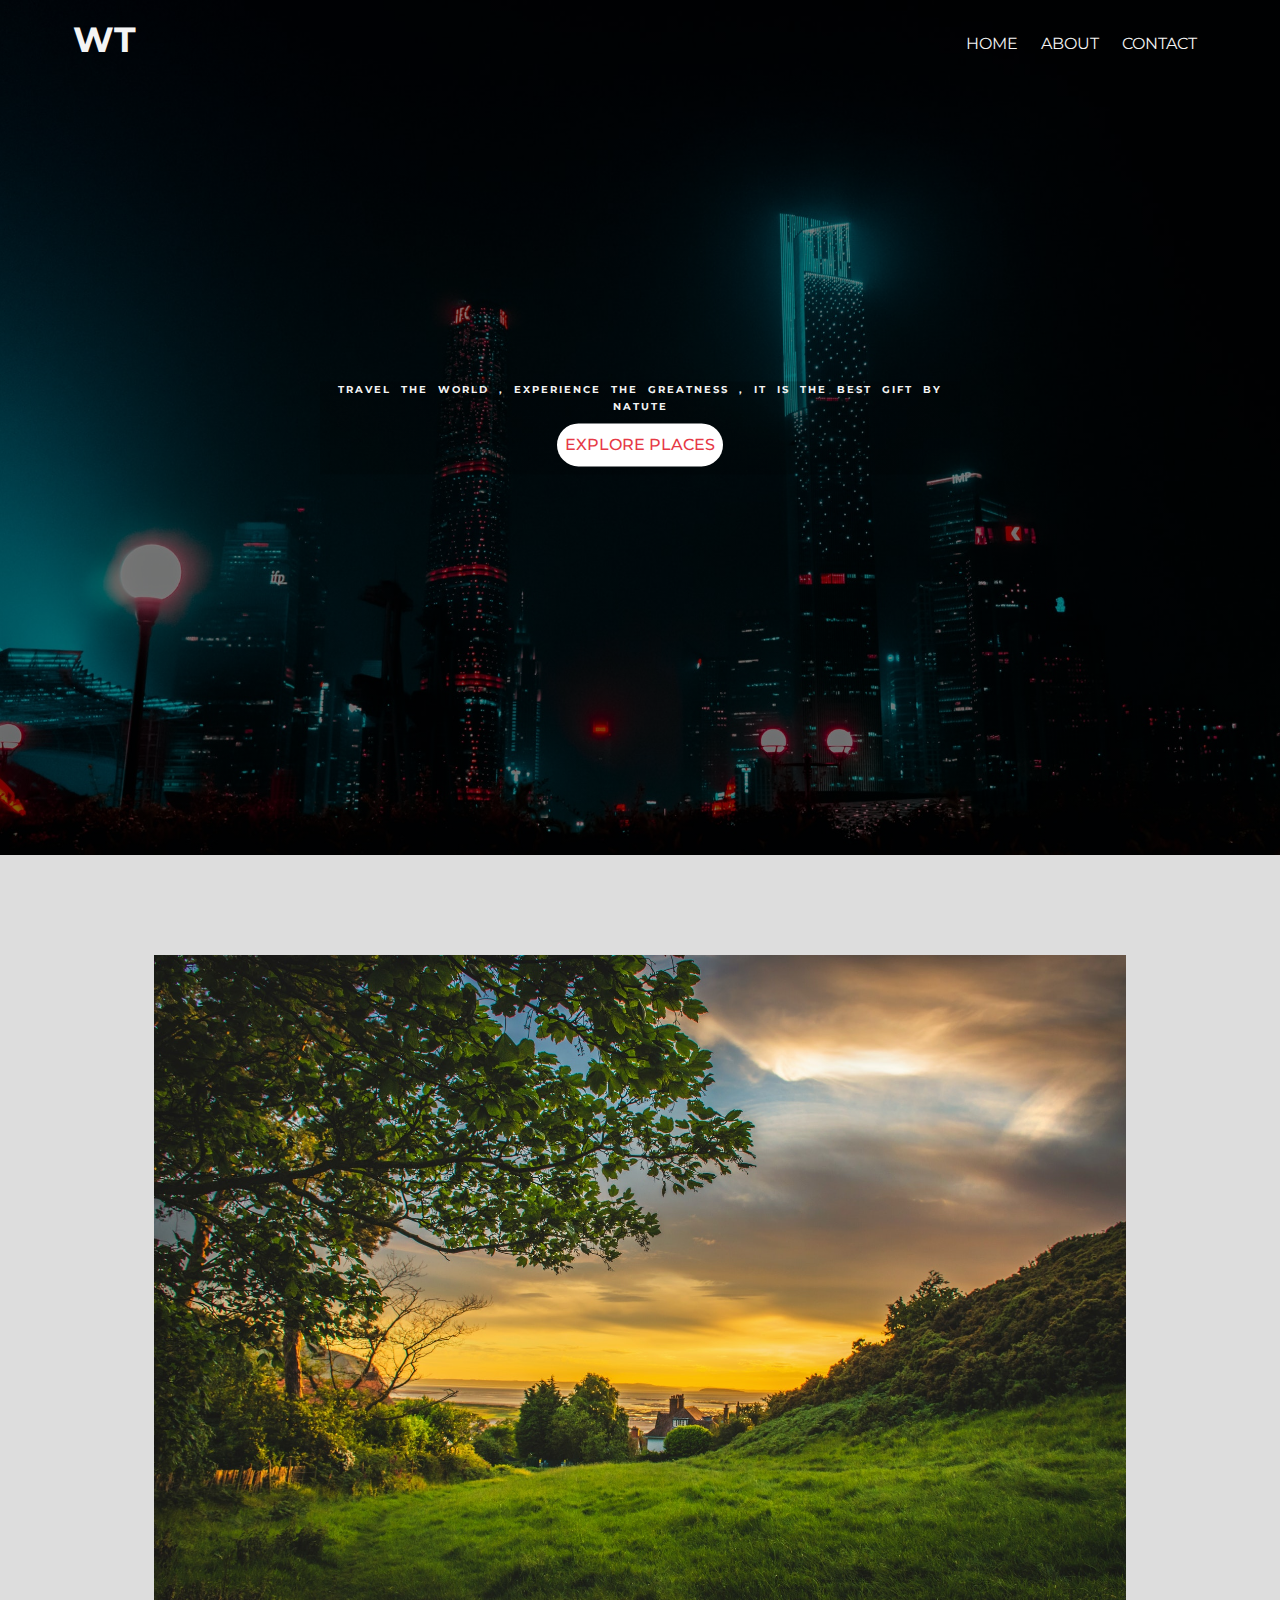
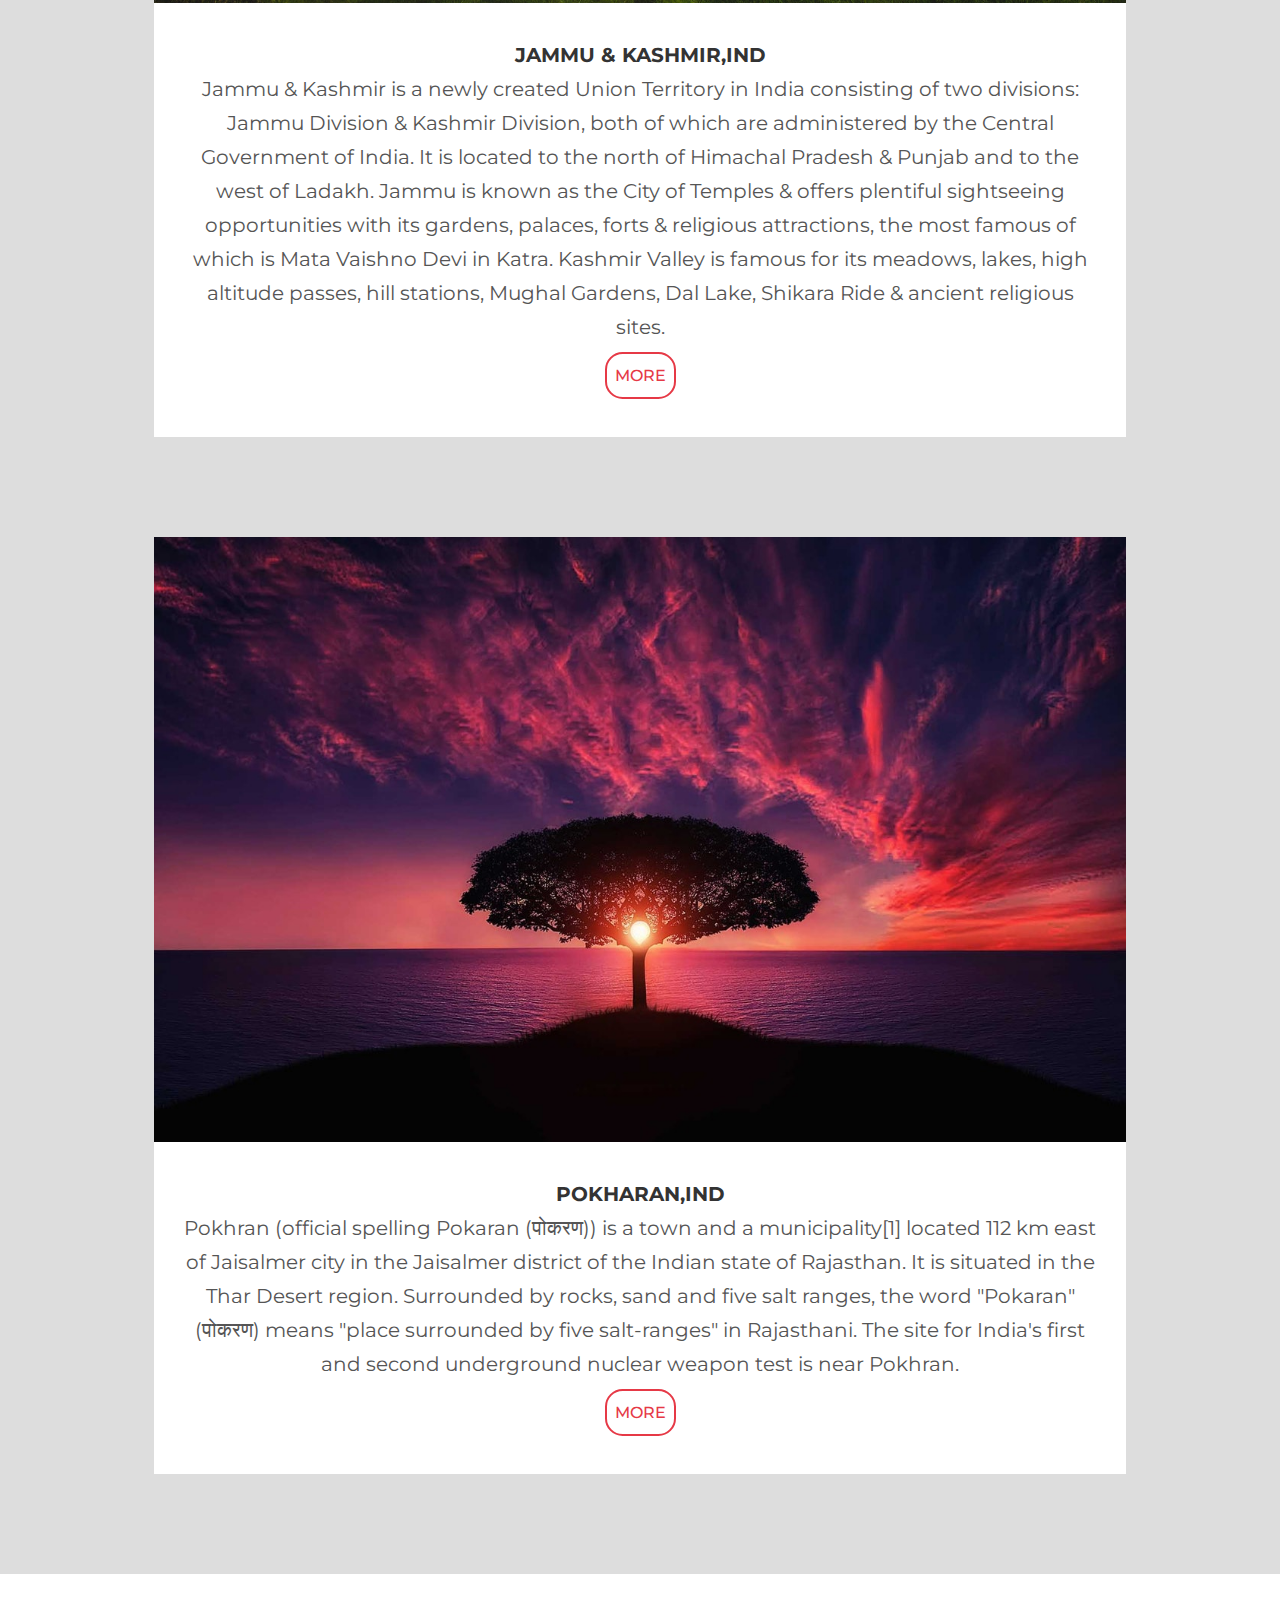
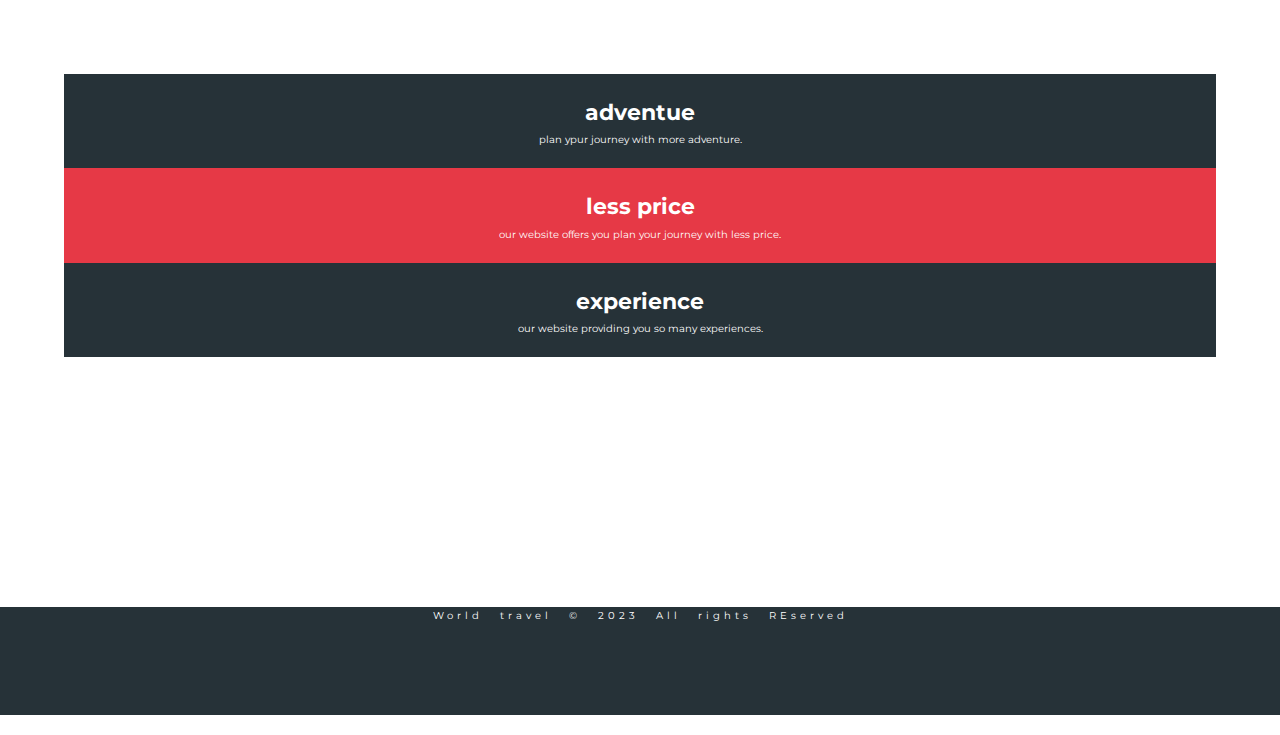
<file: index.html>
<!DOCTYPE html>
<html lang="en">
<head>
    <meta charset="UTF-8">
    <meta http-equiv="X-UA-Compatible" content="IE=edge">
    <meta name="viewport" content="width=device-width, initial-scale=1.0">
    <link rel="stylesheet" href="./css/style.css">
    <link rel="stylesheet" href="https://cdnjs.cloudflare.com/ajax/libs/font-awesome/6.3.0/css/all.min.css" integrity="sha512-SzlrxWUlpfuzQ+pcUCosxcglQRNAq/DZjVsC0lE40xsADsfeQoEypE+enwcOiGjk/bSuGGKHEyjSoQ1zVisanQ==" crossorigin="anonymous" referrerpolicy="no-referrer" />
    <title>Travel Website!</title>
</head>
<body>
    <header class="header">
        <nav class="navbar">
           <div class="container">

                <h1 class="logo lg-heading text-light"> WT </h1>
                <ul class="nav-items">
                <li class="nav-item"><a href="./index.html">Home</a></li>
                <li class="nav-item"><a href="./about.html">About</a></li>
                <li class="nav-item"><a href="./contact.html">contact</a></li>
                </ul>
            </div>
        </nav>
            <div class="header-content">
                <h1 class="lg-heading text-light main-heading"> travel the world</h1>
                <p class="text-light"><b>travel the world , experience the greatness , It is the best gift by natute</b></p>
                <a href="#Explore Places" class="btn btn-primary text-red">Explore Places</a>

            </div> 

    </header>
    <section class="showcase" id="Explore Places">
        <div class="container">
            <div class="row row1">
                <div class="img-box">
                    <img src="./image/showcase-photo3.jpg" alt="">
                </div>
                <div class="text-box">
                    <h2 class="lg-heading text-black">JAMMU & KASHMIR,IND</h2>
                    <p class="text-black text-gray">Jammu & Kashmir is a newly created Union Territory in India consisting of two divisions: Jammu Division & Kashmir Division, both of which are administered by the Central Government of India. It is located to the north of Himachal Pradesh & Punjab and to the west of Ladakh. Jammu is known as the City of Temples & offers plentiful sightseeing opportunities with its gardens, palaces, forts & religious attractions, the most famous of which is Mata Vaishno Devi in Katra. Kashmir Valley is famous for its meadows, lakes, high altitude passes, hill stations, Mughal Gardens, Dal Lake, Shikara Ride & ancient religious sites.</p>
                    <a href="./about.html" class="btn btn-secondry">more</a>
                </div>
            </div>
            <div class="row row2">
                <div class="img-box">
                    <img src="./image/showcase-photo1.jpg" alt="">
                </div>
                <div class="text-box">
                    <h2 class="lg-heading text-black">POKHARAN,IND</h2>
                    <p class="text-black text-gray ">Pokhran (official spelling Pokaran (पोकरण)) is a town and a municipality[1] located 112 km east of Jaisalmer city in the Jaisalmer district of the Indian state of Rajasthan. It is situated in the Thar Desert region. Surrounded by rocks, sand and five salt ranges, the word "Pokaran" (पोकरण) means "place surrounded by five salt-ranges" in Rajasthani. The site for India's first and second underground nuclear weapon test is near Pokhran.</p>
                    <a href="./about.html" class="btn btn-secondry">more</a>
                </div>
            </div>
        </div>

    </section>
    <section class="features">
        <div class="container">
            <div class="box-wrapper">
                <div class="box box-1">
                    <i class="fa-solid fa-route fa-2x text-red"></i>
                    <h2 class="md-headnig">adventue</h2>
                    <p class="">plan ypur journey with more adventure.</p>

                </div>
                <div class="box box-2">
                    <i class="fa-solid fa-strikethrough fa-2x"></i>
                    <h2 class="md-headnig">less price</h2>
                    <p class="">our website offers you plan your journey with less price.</p>
                    
                </div>
                <div class="box box-3">
                    <i class="fa-solid fa-user-check fa-2x text-red"></i>
                    <h2 class="md-headnig">experience</h2>
                    <p class="">our website providing you so many experiences.</p>
                    
                </div>
            </div>
        </div>
    </section>
    <footer class="footer">
        <div class="socila-media-links">
            <i class="fab fa-facebook fa-4x"></i>
            <i class="fab fa-instagram fa-4x"></i>
            <i class="fab fa-twitter fa-4x"></i>
        </div>
             <p>World travel &copy; 2023 All rights REserved</p>

    </footer>
    
</body>
</html>
</file>
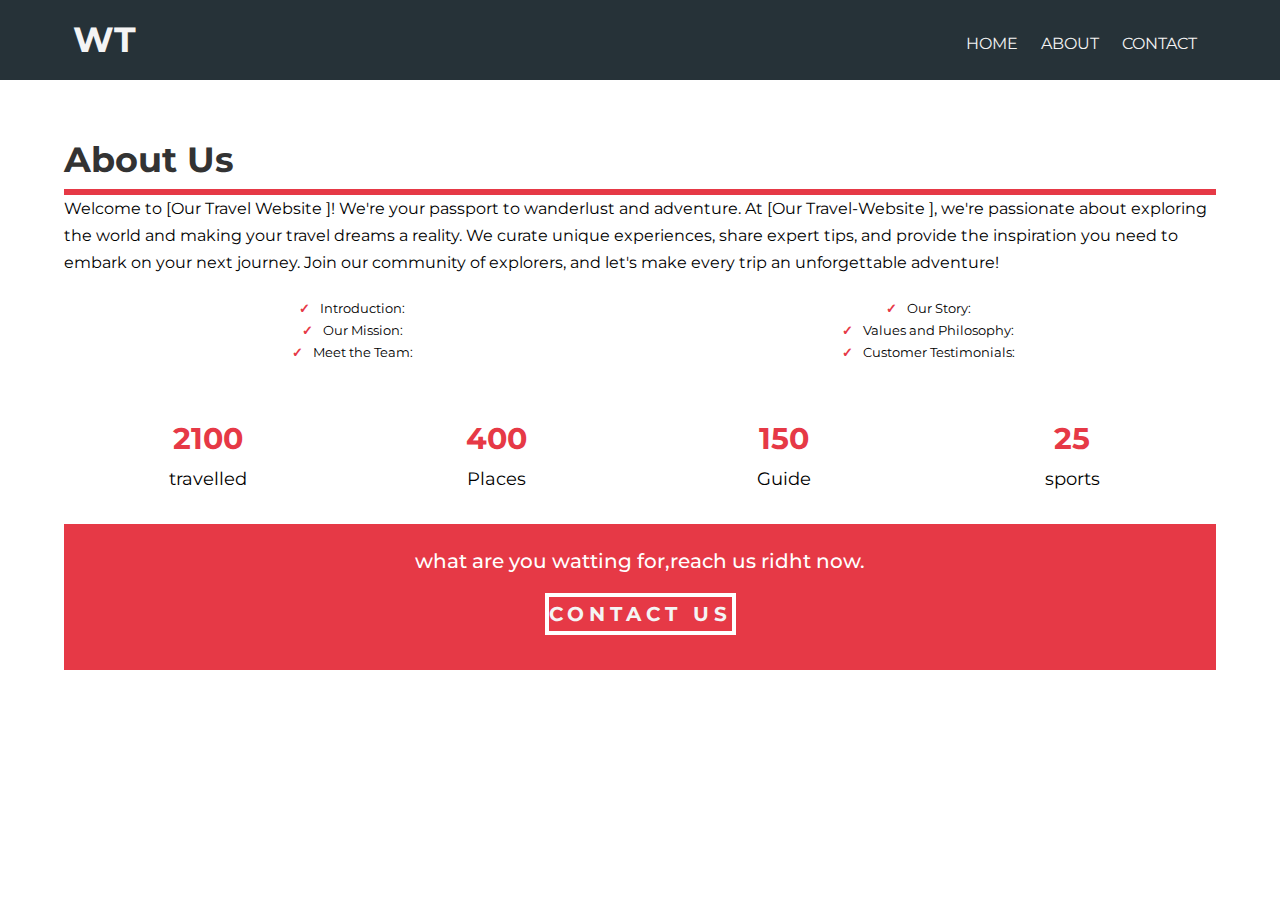
<file: about.html>
<!DOCTYPE html>
<html lang="en">
<head>
    <meta charset="UTF-8">
    <meta http-equiv="X-UA-Compatible" content="IE=edge">
    <meta name="viewport" content="width=device-width, initial-scale=1.0">
    <link rel="stylesheet" href="./css/style.css">
    <link rel="stylesheet" href="https://cdnjs.cloudflare.com/ajax/libs/font-awesome/6.3.0/css/all.min.css" integrity="sha512-SzlrxWUlpfuzQ+pcUCosxcglQRNAq/DZjVsC0lE40xsADsfeQoEypE+enwcOiGjk/bSuGGKHEyjSoQ1zVisanQ==" crossorigin="anonymous" referrerpolicy="no-referrer" />
    <title>Travel Website!</title>
</head>
<body>
    <nav class="navbar bg-dark">
        <div class="container">

             <h1 class="logo lg-heading text-light"> WT </h1>
             <ul class="nav-items">
             <li class="nav-item"><a href="./index.html">Home</a></li>
             <li class="nav-item"><a href="./about.html">About</a></li>
             <li class="nav-item"><a href="./contact.html">contact</a></li>
             </ul>
         </div>
    </nav>
    <section class="about">
        <div class="container">
            <h2 class="lg-heading text-black about-heading">About Us</h2>
            <p style="font-size: medium;">Welcome to [Our Travel Website ]! We're your passport to wanderlust and adventure.

                At [Our Travel-Website ], we're passionate about exploring the world and making your travel dreams a reality. We curate unique experiences, share expert tips, and provide the inspiration you need to embark on your next journey.
                
                Join our community of explorers, and let's make every trip an unforgettable adventure!  </p>

            <div class="about-wrapper">
                <div class="left">
                    <ul>
                        <li>Introduction:</li>
                        <li>Our Mission:</li>
                        <li>Meet the Team:</li>
                    </ul>
                </div>
                <div class="right">
                    <ul>
                        <li>Our Story: </li>
                        <li>Values and Philosophy:</li>
                        <li>Customer Testimonials:</li>
                    </ul>
                </div>

            </div>
            <div class="counts">
                <div class="count-item count-item1">
                <span>2100</span>
                <p>travelled</p>
                </div>
                <div class="count-item count-item2">
                <span>400</span>
                <p>Places</p>
                </div>
                <div class="count-item count-item3">
                    <span>150</span>
                    <p>Guide</p>
                </div>
                <div class="count-item count-item3">
                    <span>25</span>
                    <p>sports</p>
                </div>
            </div>
            <div class="cta-banner">
                <div class="cta-banner-left">
                    <p class="cta-line"> what are you watting for,reach us ridht now.</p>
                </div>
                <div class="cta-banner-right">
                <a href="contact.html" class="btn-cta">Contact us</a>
                </div>
            </div>
        </div>

    </section>

</body>
</html>
</file>
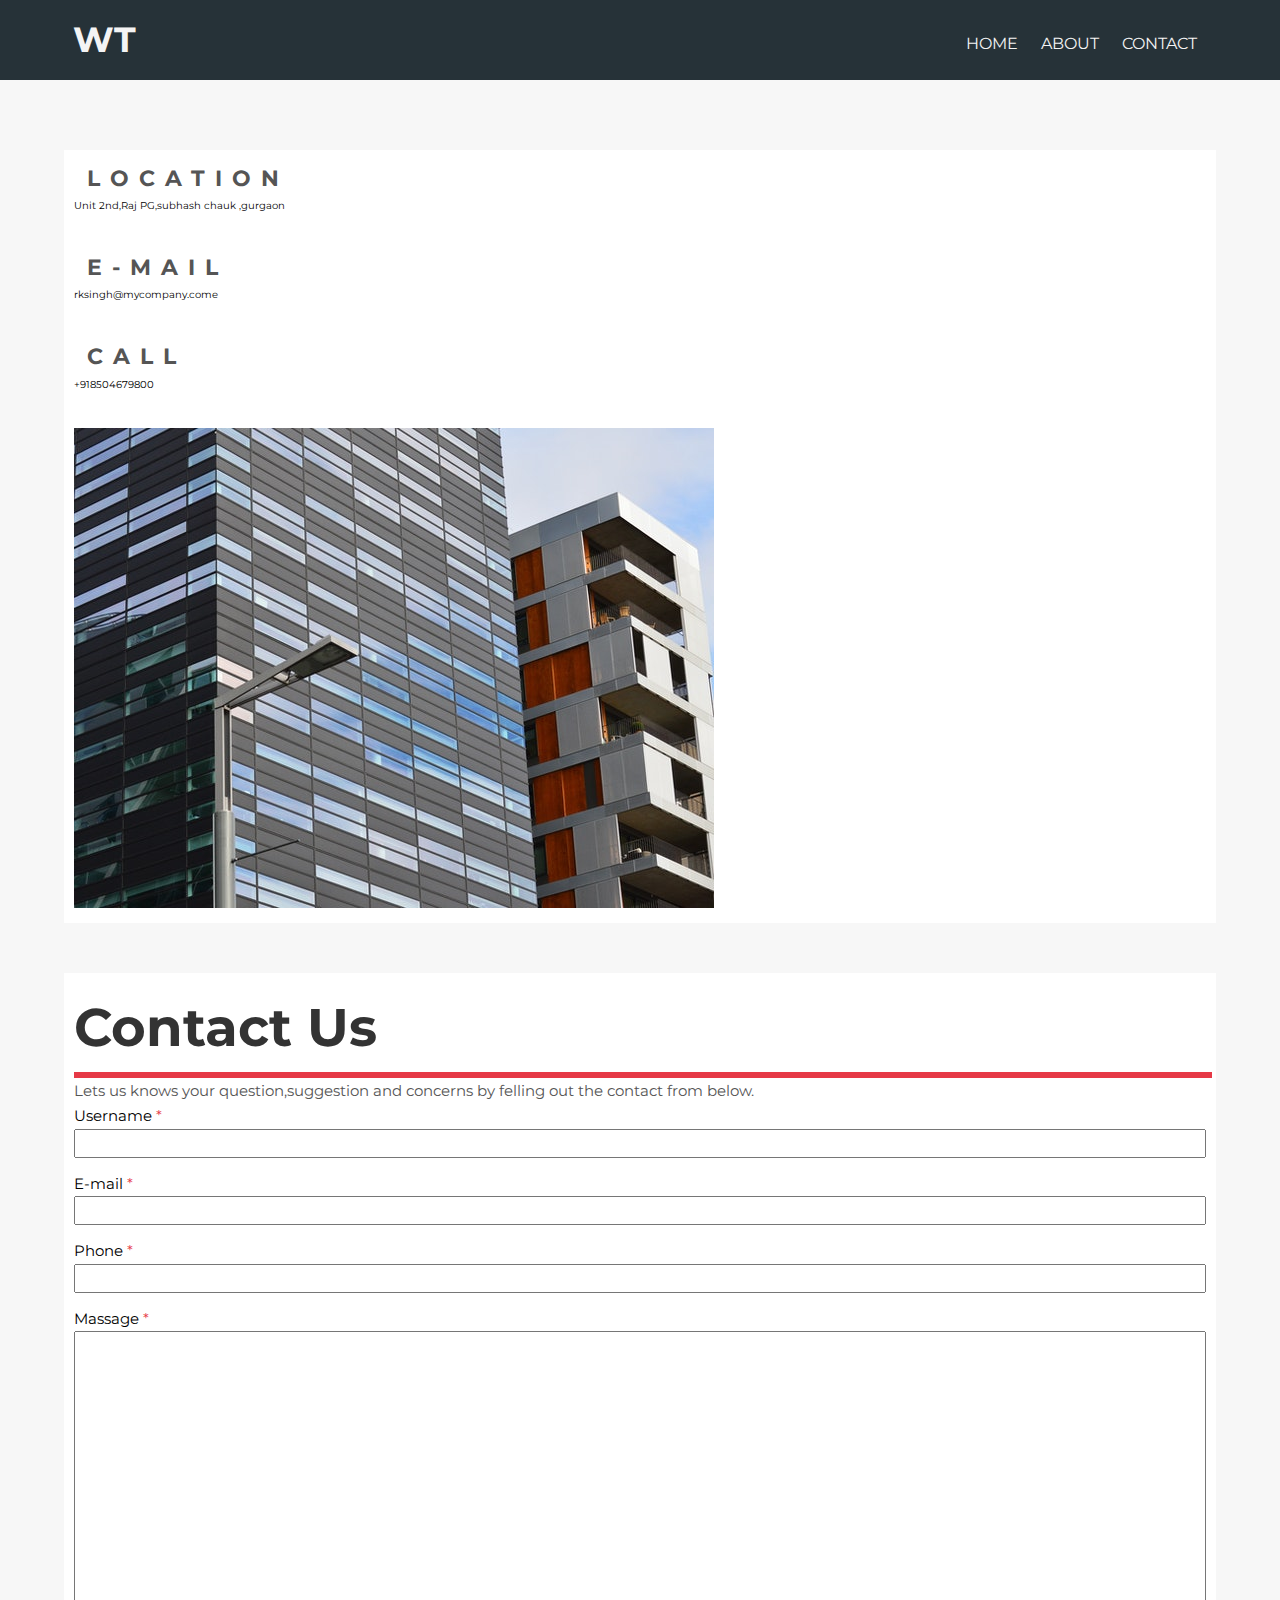
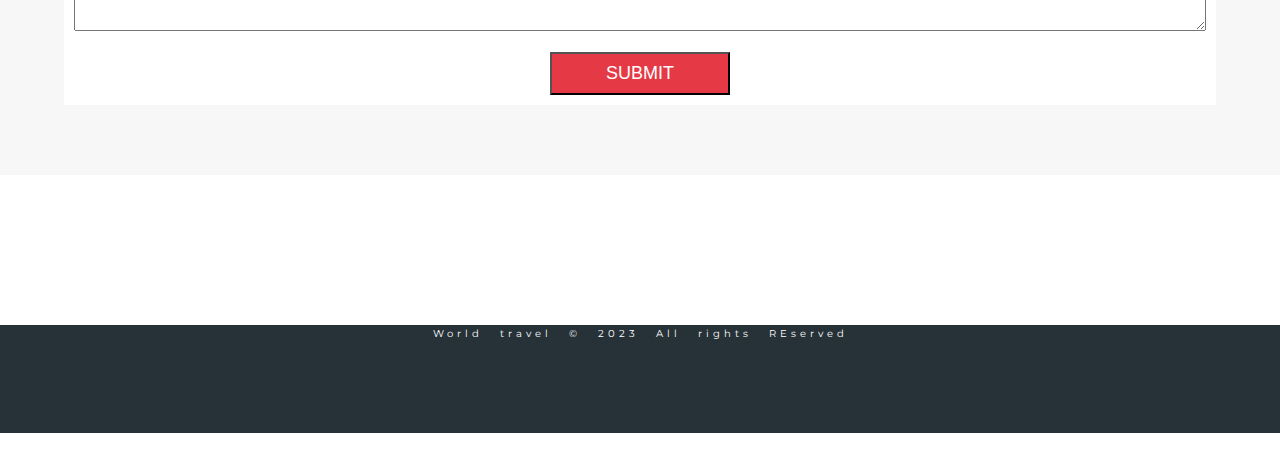
<file: contact.html>
<!DOCTYPE html>
<html lang="en">
<head>
    <meta charset="UTF-8">
    <meta http-equiv="X-UA-Compatible" content="IE=edge">
    <meta name="viewport" content="width=device-width, initial-scale=1.0">
    <link rel="stylesheet" href="./css/style.css">
    <link rel="stylesheet" href="https://cdnjs.cloudflare.com/ajax/libs/font-awesome/6.3.0/css/all.min.css" integrity="sha512-SzlrxWUlpfuzQ+pcUCosxcglQRNAq/DZjVsC0lE40xsADsfeQoEypE+enwcOiGjk/bSuGGKHEyjSoQ1zVisanQ==" crossorigin="anonymous" referrerpolicy="no-referrer" />
    <title>Travel Website!</title>
</head>
<body>
    <nav class="navbar bg-dark">
        <div class="container">

             <h1 class="logo lg-heading text-light"> WT </h1>
             <ul class="nav-items">
             <li class="nav-item"><a href="./index.html">Home</a></li>
             <li class="nav-item"><a href="./about.html">About</a></li>
             <li class="nav-item"><a href="./contact.html">contact</a></li>
             </ul>
         </div>
    </nav>
    <section class="contect-form">
        <div class="container">

            <div class="form-warpper">
                <div class="company-address"> 
                    <div class="address-group">
                        <i class=" fas fa-map-marker-alt fa-3x text-red"></i>
                        <h2 class="text-gray md-headnig">Location</h2>
                        <p>Unit 2nd,Raj PG,subhash chauk ,gurgaon</p>
                    </div>
                    <div class="address-group">
                        <i class=" far fa-envelope fa-3x text-red"></i>
                        <h2 class="text-gray md-headnig">E-mail</h2>
                        <p>rksingh@mycompany.come</p>
                    </div>
                    <div class="address-group">
                        <i class=" fas fa-phone-square-alt fa-3x text-red"></i>
                        <h2 class="text-gray md-headnig">Call</h2>
                        <p>+918504679800</p>
                    </div>
                    <img src="./image/company-img.jpg" alt="company image ">
                </div>
                <form action="" class="form"> 
                    <h1 class="lg-heading text-black">Contact Us</h1>
                    <p class="text-gray">Lets us knows your question,suggestion and concerns by
                        felling out the contact from below.
                    </p>
                    <div class="form-group">
                        <label for="username">Username</label>
                        <input type="text" name="" id="username" required >
                    </div>
                    <div class="form-group">
                        <label for="E-mail">E-mail</label>
                        <input type="text" name="" id="E-mail" required >
                    </div>
                    <div class="form-group">
                        <label for="phone">Phone</label>
                        <input type="text" name="" id="phone" required >
                    </div>
                    <div class="form-group">
                        <label for="massage">Massage</label>
                        <textarea name="" id="massage" ></textarea>
                    </div>
                    <button type="submit" class="form-btn">submit</button>
                </form>
            </div>
        </div>
     
    </section>
    <footer class="footer">
        <div class="socila-media-links">
            <i class="fab fa-facebook fa-4x"></i>
            <i class="fab fa-instagram fa-4x"></i>
            <i class="fab fa-twitter fa-4x"></i>
        </div>
             <p>World travel &copy; 2023 All rights REserved</p>

    </footer>

</body>
</html>
</file>
<file: css/style.css>
@import url('https://fonts.googleapis.com/css2?family=Montserrat:wght@300;400;500;700&family=Rubik:ital@1&display=swap');
*{
    margin: 0;
    padding: 0;
    box-sizing: border-box;
}
html{
    font-size: 62.5%;
}
body{
    font-family: 'Montserrat',sans-serif;
    line-height: 1.7;
}
ul li{
    list-style: none;
}
a{
    font-size: 1.6rem;
    text-decoration: none;
}
p li{
    font-size: 1.6rem;
    margin-bottom: 0.5em;
    letter-spacing: 0.15em;
}
h1 h2 h3{
    margin-bottom: 0.5em;
    letter-spacing: 0.15em;
    font-weight: 500;
}
/*################utility classes ##########*/


.container{
    max-width: 1200px;
    width: 90%;
    margin: 0 auto;
}
.lg-heading{
    font-size: 3.5em;
}
.md-headnig{
    font-size: 2.2em;
}
.text-red{
    color: #e63946;
}
.text-light{
    color: #f4f4f4;
}
.text-black{
    color: #333;
}
.text-gray{
    color: #555;
}
.btn{
    display: inline-block;
    padding: 0.5em;
    font-weight: 500;
    text-transform: uppercase;
    margin: 0.5em 0;
}
.btn-primary{
    background-color: #fff;
    border-radius: 10em;
}
.btn-secondry{
    color: #e63946;
    border:  #e63946 solid 2px;
    border-radius: 1.1em;
    background: #fff
}
 .btn-secondry:hover{
    background-color: lightgray;
}



/*  ################ header styling ##########*/


.header{
    position: relative;
    height: 95vh;
    background: linear-gradient(rgba(0,0,0,0.5),rgba(0,0,0,0.5)), url('../image/header-image.jpg');
    background-position: center;
    background-size: cover;
    background-repeat: no-repeat;
}
.navbar{
    /*border: 2px solid white;*/
    padding: 1rem;
}
 .navbar .logo{
    float: left;
}
 .navbar .nav-items{
    float:right;
    margin-top: 1rem;
}


/*.header .logo,
.header .navbar a{
    color: white;
}*/
.navbar a:link,
.navbar a:visited{
    color: #f4f4f4;
}
.navbar a:hover{
    border-bottom: 1px solid white;
}
.navbar a{
    padding-bottom: 0.3rem;
}
.navbar::after{
    content: '';
    display: block;
    clear: both;
}
.navbar .nav-item{
    display: inline-block;
    padding: 1rem;
    text-transform: uppercase;
}
.header-content h1{
    text-transform: uppercase;
    
}
.header-content p{
    text-transform: uppercase;
    letter-spacing: 0.2em;
    word-spacing: 0.5em;

}
.header-content{
    position: absolute;
    text-align: center;
    /*border: 2px solid white;*/
    top: 50%;
    left: 50%;
    transform: translate(-50%,-50%);
    background: linear-gradient(rgba(0,0,0,0.2),rgba(0,0,0,0.2));

}
.bg-dark{
    background-color: #263238;
}
  /*####################showcase section styling ###########*/
  .showcase{
    background: #ddd;
    padding: 10rem;
  }
  .row{
    height: 350px;
    /*border: 2px solid red;*/
    background-color: #fff;
    box-shadow:  rgba(0, 0, 0, 0.366);

  }
  .row1{
    margin-bottom: 10rem;
  }
  
  .row1 .img-box,.row2 .text-box{
    float: left;
    width: 50%;
  }
  .row2 .img-box, .row1 .text-box{
    float: right;
    width: 50%;
  }
  .row .img-box{
   /* border: 4px solid red;*/
    height: 100%;
  }
  .row .text-box{
   /* border: 2px solid green;*/
    padding: 3rem;

  }
  .wow::after{
    content: '';
    display: block;
    clear: both;
  }
  .row .img-box img{
    display: inline-block;
    width: 100%;
    height: 100%;
    object-fit: cover;
  }
  .text-box .text-black{
    font-size: 20px;
  }
  /* ############## features section styling #########*/
  .features{
    padding: 10rem 0;

  }
  .box-wrapper{
   /* border: 2px solid green;  */
   box-shadow: 5px 5px 20px 0px rgba(rgba(0, 0, 0, 0.268));
    
  }
  .box{
    width: 33.33333%;
    float: left;
  /*  border: 2px solid black; */
    padding: 2rem;
    text-align: center;
  }
  .box-wrapper::after{
    content: '';
    display: block;
    clear: both;
  }
  .box-1,.box-3{
    background-color: #263238;
    color: #fff;
  }
  .box-2{
    background-color: #e63946;
    color: white;
  }
  /*   ########### footer styling  #########3*/
  .footer{
    background-color: #263238;
    color: #fff;
    margin-top: 15rem;
    word-spacing: 1rem;
    letter-spacing: 0.4rem;
    margin-bottom: 2rem;
    text-align: center;
    height: 12vh;
  }
  .socila-media-links{
    margin: 3rem;

  }
  /* ############ about styling  ###########*/
  .about {
padding: 5rem 0;
  }

.about-heading{
    border-bottom: 6px solid #e63946;
    font-size: ;

  }


  /*   ##########3 about wrapper styling ############ */
 .about-wrapper{
   /* border: 2px solid black; */
    text-align: center;
    margin-top: 2rem;
    font-size: small;


 }


  .about-wrapper .left{
    float: left;
    width: 50%;

  }

  .about-wrapper .Right{
    float: right;
    width: 50%;

  }
  .about-wrapper::after{
    content: '' ;
    display: block;
    clear: both;
  }
  
.about-wrapper li::before{
    content: '\2713';
    color: #e63946 ;
    font-weight: bold;
    padding-right: 1rem;
    
}
/*  ##########  counts styleling ############*/


.counts{
   /* border: 2px solid red; */
    margin-top: 5rem;
    margin-bottom: 3rem;

}
.count-item{
   /* border: 2px solid black; */
    float: left;
    width: 25%;
    text-align: center;

}
.counts::after{
    content: '';
    display: block;
    clear: both;
}

.count-item span{
    font-size: 3rem;
    font-weight: 700;
    color: #e63946;
}
.count-item p{
    font-size: 1.8rem;
    font-weight: 400;
    
}


/*
 .count-item1{
    width: 25%;
    border: 2px solid black;
    float: left;
 }    

    .count-item2{
    width: 25%;
    border: 2px solid red;
    float:left ;
}
 .count-item3{
    width: 25%;
    border: 2px solid pink;
    float: left;
}
 .count-item4{
    width: 25%;
    border: 2px solid blue;
    float: left;
}  
*/

/* $$$$$$$$$$$$$ banner styling $$$$$$$$$$*/
.cta-banner{
    background-color: #e63946;
    color:#fff;
    padding: 2rem;
    box-shadow: 5px,5px,10px,#00000056; 

}
.cta-banner-left{
    width: 60%;
    float: left;

}

.cta-line{
    font-weight: 500;
    font-size: 2rem;
    margin-bottom: 1.5rem;
}
.btn-cta{
    text-align: center;
    display: inline-block;
    font-weight: 700;
    font-size: 2rem;
    text-transform: uppercase;
    border: 4px solid white;
    padding:0;
    margin-bottom: 1.5rem;
    letter-spacing: 0.5rem;
    color: #f4f4f4;

}

.cta-banner-right{
    width: 40%;
    float: right;
    text-align: right;

}
.cta-banner::after{
    content:'' ;
    display: block;
    clear: both;
}



/*  3##############  contacts us   ########3####*/

.contect-form{
    padding: 7rem 0;
   /* font-size: 2rem;  */
   background: #f7f7f7;
}

.form-warpper{
   /* border: 10px solid red; */

}
.form-warpper::after{
    content:'' ;
    display: block;
    clear: both;


}

.company-address{
    height: 760px;
   /* border: 4px solid green; */
    float: left;
    width: 48%;
    background: #fff;
    padding: 1rem;

}
.form-warpper .company-address i{
    display: inline-block;
    margin-right: 1rem;

}

.form-warpper .company-address h2{
    display: inline-block;
    text-transform: uppercase;
    letter-spacing: 1rem;
}
.form-warpper .address-group{
    margin-bottom: 3.5rem;

}
.form-warpper .company-address img{
    max-width: 90%;
    min-height: 40rem;
    object-fit: cover;
    object-position: right;
}


/* $########## form styling  ############# */


.form{
    height: 760px;
    font-size: 1.5rem;
   /* border: 2px solid black; */
    float: right;
    width: 48%;
    background: #fff;
    padding: 1rem;
}
.form h1::after{
    content: '';
    display: block;
    border: 3px solid #e63946;
    width: 100%;

}
 .form-warpper label{
    display: block;
}

.form-warpper .form input{
    padding: 0.5rem;
    width: 100%;
}
.form-warpper .form .form-group{
    margin-bottom: 1.3rem;
}

.form-warpper .form label::after{
    content: ' *';
    color: #e63946;
}
 .form textarea{
    width: 100%;
    height: 300px;
    padding: 1rem;
}
.form-btn{
    display: block;
    margin: 0 auto;
    padding: 0.5em 3em;
    font-size: 1.8rem;
    text-transform: uppercase;
    background: #e63946;
    color: #fff;
    outline: none;
    cursor: pointer;
}


/*   3############  media queries  #########*/
    @media(max-width:500px){
        html{
            font-size: 50%;
        }
    }
    
    .nav .nav-items, .navebar .logo{
        font:none;
        display:block;
        width: 100%;
        text-align: center;
    }
    .header-content .main-heading{
        display:none
    }
    .row{
        height: 100%;
        width: auto;
    }
    .row .img-box,
    .row .text-box{
        float: none;
        width:100%;
        text-align: center;
    }
    .features .box{
        float: none;
        width: 100%;
        text-align: center;
    }

    .cta-banner-left,
    .cta-banner-right{
        float: none;
        width: 100%;
        text-align: center;
    }
    .form-warpper .company-address{
        float: none;
        width: 100%;
        height: auto;
        margin-bottom: 5rem;

    }

    .form-warpper .form{
        float: none;
        width: 100%;
        height: auto;
    }
</file>
